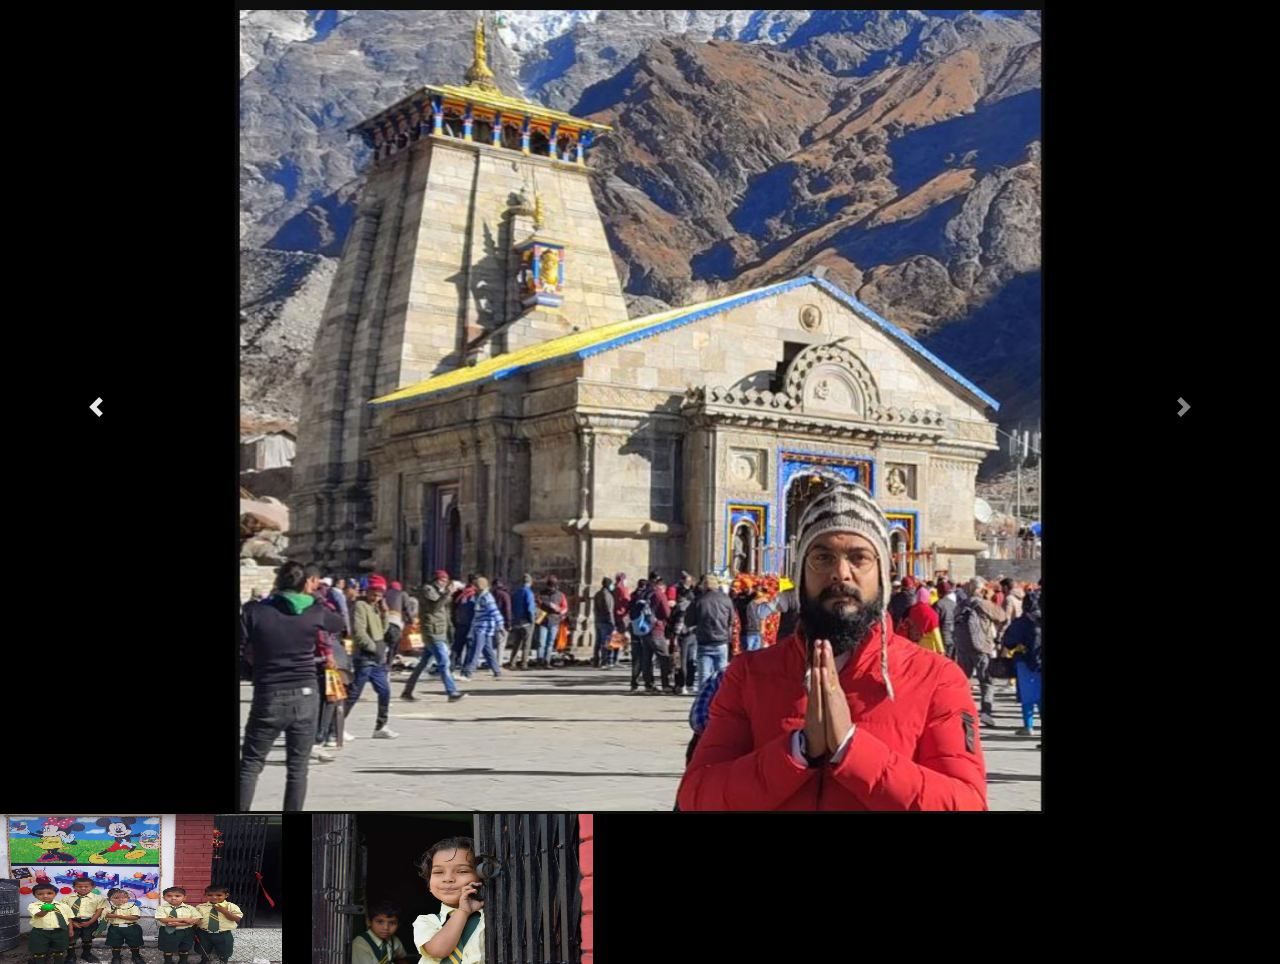
<file: pages/gallary.html>
<!DOCTYPE html>
<html>
    <head><title></title>
        <script src="../js/jquery.js"></script>
        <link rel="stylesheet" href="https://stackpath.bootstrapcdn.com/bootstrap/4.3.1/css/bootstrap.min.css" integrity="sha384-ggOyR0iXCbMQv3Xipma34MD+dH/1fQ784/j6cY/iJTQUOhcWr7x9JvoRxT2MZw1T" crossorigin="anonymous">
<script src="https://stackpath.bootstrapcdn.com/bootstrap/4.3.1/js/bootstrap.min.js" integrity="sha384-JjSmVgyd0p3pXB1rRibZUAYoIIy6OrQ6VrjIEaFf/nJGzIxFDsf4x0xIM+B07jRM" crossorigin="anonymous"></script>
       
    <script>
        function show(y)
        {

            a=document.getElementById("image");
            a.style.display="none";
           c=document.getElementsByClassName("carousel-item");
            c[y].className=c[y].className+" active";
        }
    </script>
    <style>
        .p1
            {
                display: inline;
                height: 150px;
                width:22%;
            }
            #image li
            {
                display: inline;
                padding-right: 2%;
                padding-top:10px;
               
               
            }
            #image 
            {
                margin: 0;
                padding: 0;
                width:100%;
            }
        .img{width: 90vh;}
        .contain{align-items: center;width:auto;margin: auto;text-align: center;}
        @media only screen and (max-width: 1024px)
        {
            .img{width:100%;height: auto;}
            .contain{width: 100%;vertical-align:middle;display:grid;height:90vh;text-align: center;}
        }
    </style>
    </head>
    <body style="background-color: black;">
        <div class="contain">
            <div class="carousel slide" id="slider" data-interval="0">
                <div class="carousel-inner">
                    <div class="carousel-item active "><img class="img" src="../images/vikas.jpeg"></div>
                    <div class="carousel-item"><img class="img"  src="../images/IMG-20210206-WA0001.jpg"></div>
                    <div class="carousel-item"><img  class="img" src="../images/IMG-20210206-WA0002.jpg"></div>
                </div>
                <a href="#slider" data-slide="prev" class="carousel-control-prev">
                    <span class="carousel-control-prev-icon"></span>
                </a>
                <a href="#slider" data-slide="next" class="carousel-control-next">
                    <span class="carousel-control-next-icon"></span>
                </a>
            </div>
        </div>
        

        <ul id="image">
            <li><a onclick="show(0)"><img  class="p1" src="../images/IMG-20210206-WA0001.jpg"  ></a></li>
            <li><a href="gic/IMG-20201216-WA0005.jpg"><img  class="p1" src="../images/IMG-20210206-WA0002.jpg"   ></a></li>
            


    </body>
</html>
</file>
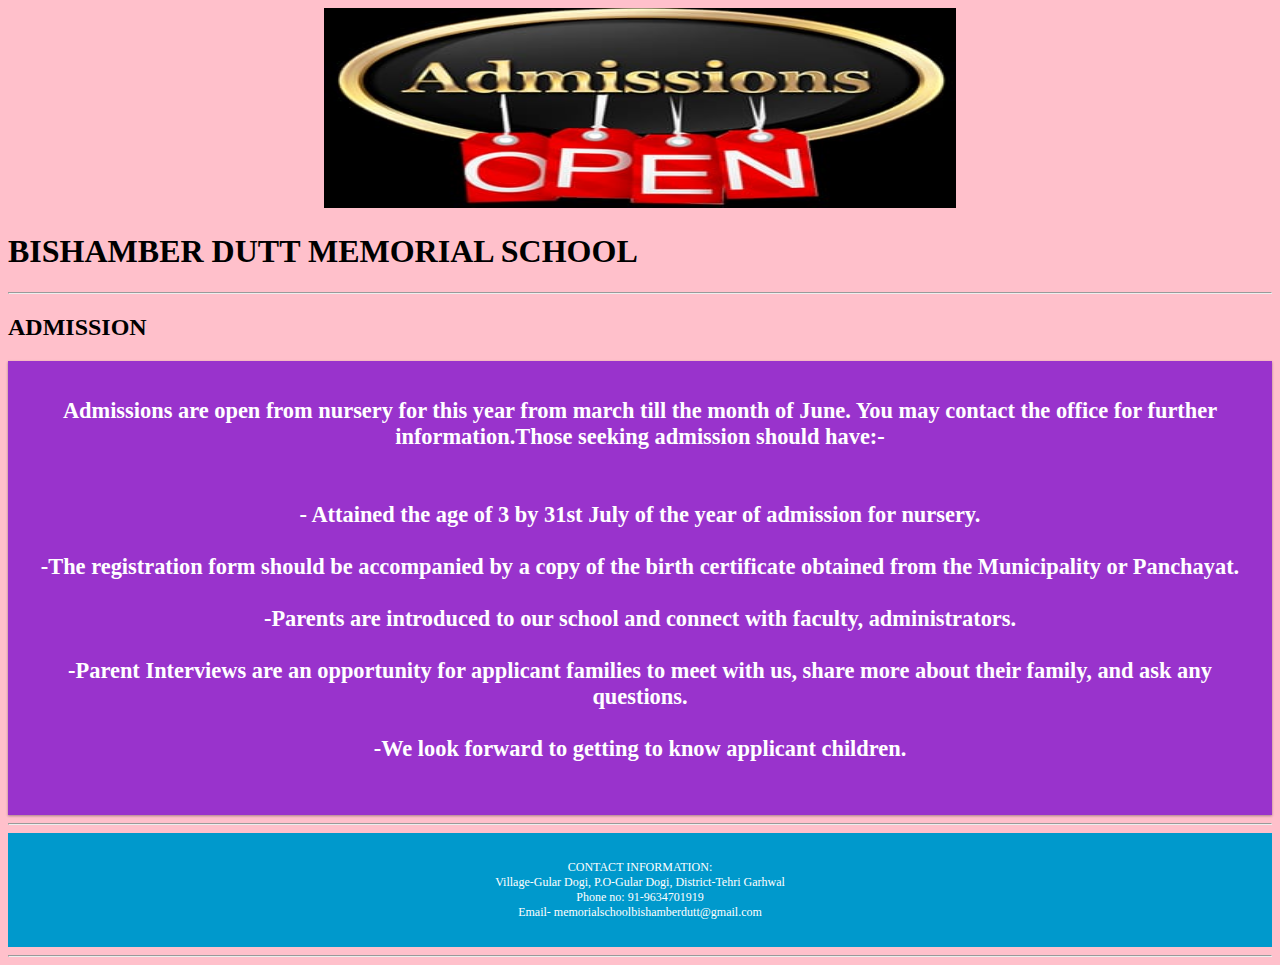
<file: pages/open.html>
<!doctype html>
<html>
<head>
<meta name="viewport" content="width=device-width, initial-scale=1.0">
<style>
.s1 {
  background-color: #9933cc;
  padding: 15px;
  color:  #ffffff;
  text-align: center;
  font-size: 14px;
  box-shadow: 0 1px 3px rgba(0,0,0,0.12), 0 1px 2px rgba(0,0,0,0.24);
}
.f1 {
  background-color: #0099cc;
  color: #ffffff;
  text-align: center;
  font-size: 12px;
  padding: 15px;
}

</style>
</head>

<title>ADMISSION</title>  
<body style="background-color:pink">
<center> <img src="../images/open.jpeg"width="50%" height="200"> </center>
<h1>BISHAMBER DUTT MEMORIAL SCHOOL</h1>
<hr>
 <h2>ADMISSION</h2>
  <div class="col-1 right">
    <div class="s1">
<p style="font-size:160%;"><b>Admissions are open from nursery for this year from march till the month of June. You may contact the office for further information.Those seeking admission should have:- <br><br><br>
- Attained the age of 3 by 31st July of the year of admission for nursery.<br><br>
-The registration form should be accompanied by a copy of the birth certificate obtained from the Municipality or Panchayat.<br><br>
-Parents are introduced to our school and connect with faculty, administrators.<br><br>
-Parent Interviews are an opportunity for applicant families to meet with us, share more about their family, and ask any questions.<br><br>
-We look forward to getting to know applicant children.</b></p><br>
</div>
</div>
<hr>
<div class="f1">
  <p>CONTACT INFORMATION:<br>
Village-Gular Dogi,
P.O-Gular Dogi,
District-Tehri Garhwal<br>

Phone no: 91-9634701919<br>

Email- memorialschoolbishamberdutt@gmail.com</p>
</div>
<hr>
</body>
</html>
</file>
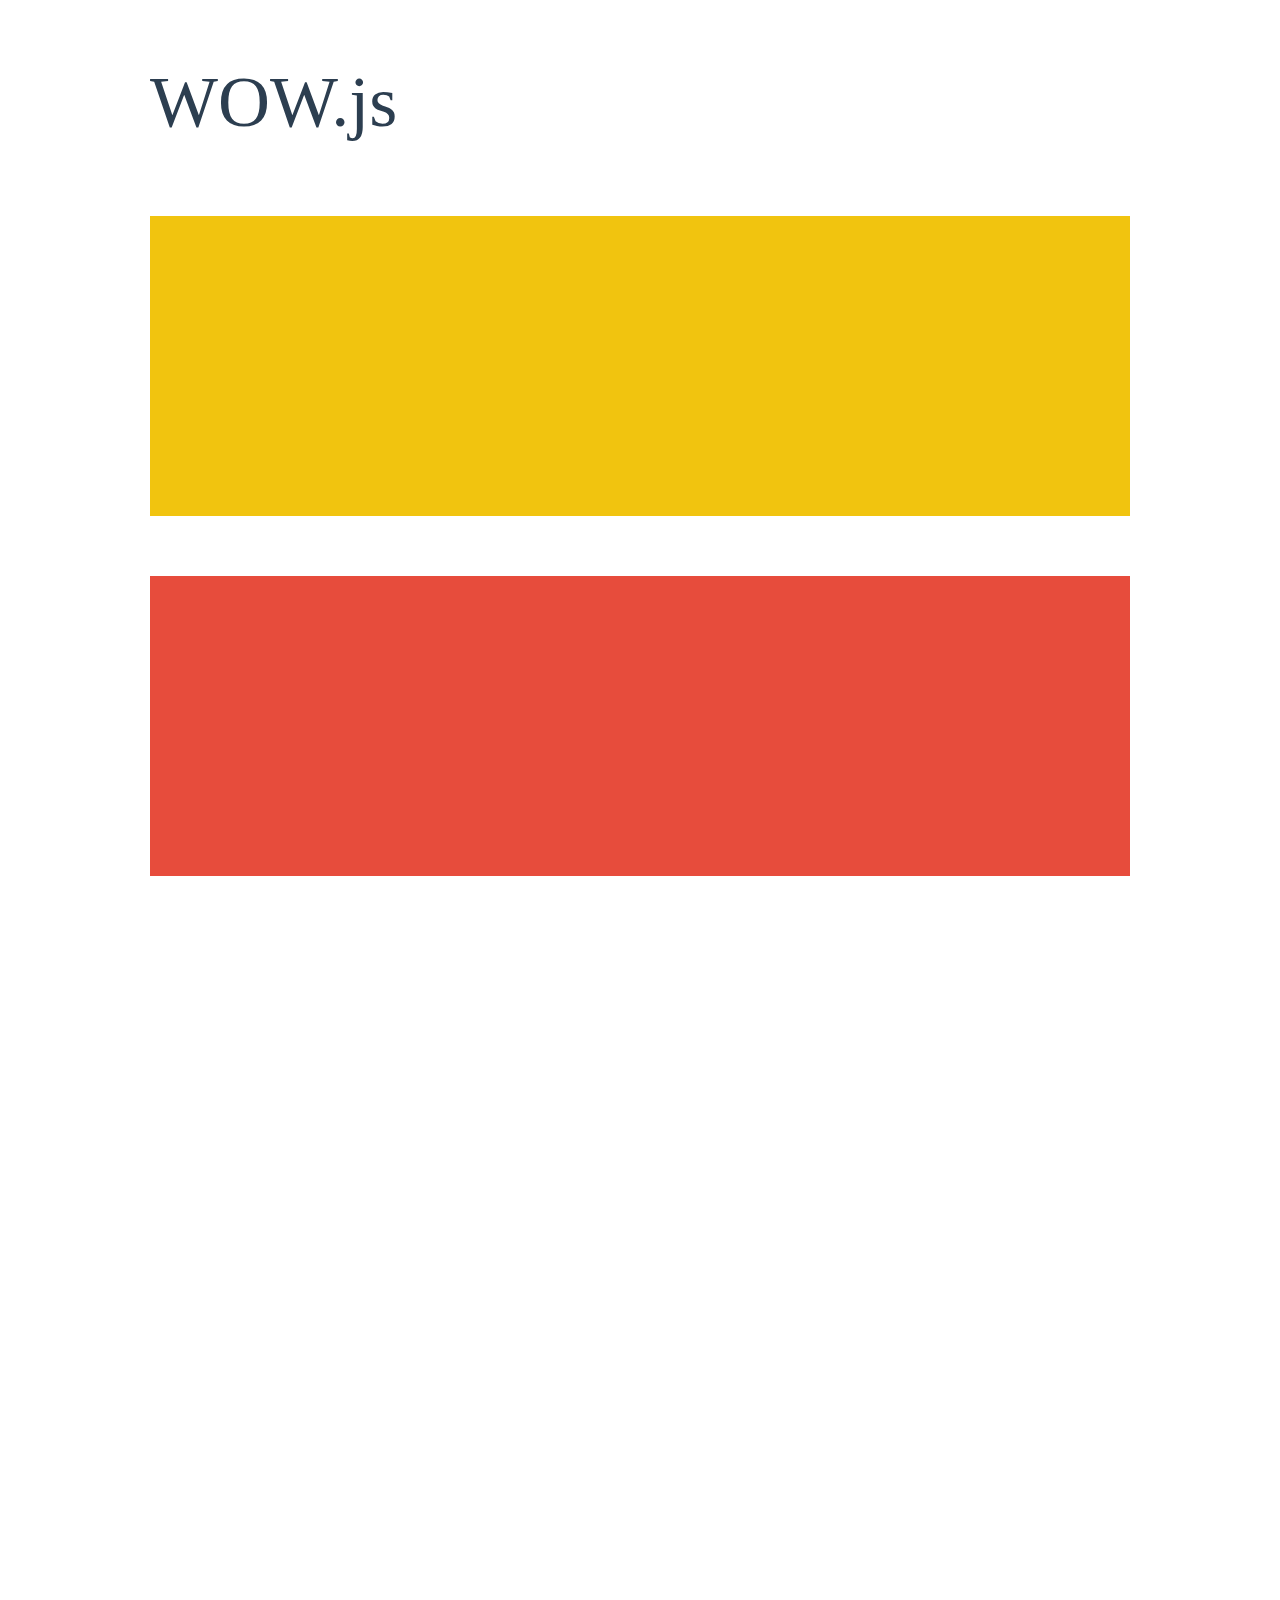
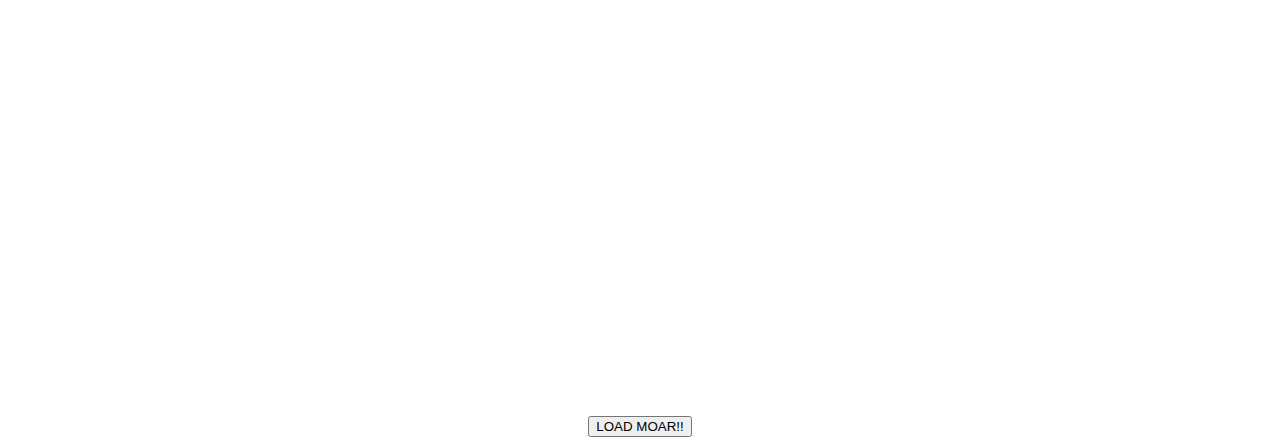
<file: WOW-master/demo.html>
<!doctype html>

<html lang="en">
<head>
  <meta charset="utf-8">
  <title>WOW</title>
  <link rel="stylesheet" href="css/libs/animate.css">
  <link rel="stylesheet" href="css/site.css">
  <style>
    .wow:first-child {
      visibility: hidden;
    }
  </style>
  <!--[if IE]>
    <script src="http://html5shiv.googlecode.com/svn/trunk/html5.js"></script>
  <![endif]-->
</head>

<body>
  <div id="container">
    <header>
      <h1>WOW.js</h1>
    </header>
    <div id="main">
      <section class="wow fadeInDown" style="background-color: #f1c40f;"></section>
      <section class="wow pulse" style="background-color: #e74c3c;" data-wow-iteration="infinite" data-wow-duration="1500ms"></section>
      <section class="section--purple wow slideInRight" data-wow-delay="2s"></section>
      <section class="section--blue wow bounceInLeft" data-wow-offset="300"></section>
      <section class="section--green wow slideInLeft" data-wow-duration="4s"></section>
      <button id="moar">LOAD MOAR!!</button>
    </div>
  </div>
  <script src="dist/wow.js"></script>
  <script>
    wow = new WOW(
      {
        animateClass: 'animated',
        offset:       100,
        callback:     function(box) {
          console.log("WOW: animating <" + box.tagName.toLowerCase() + ">")
        }
      }
    );
    wow.init();
    document.getElementById('moar').onclick = function() {
      var section = document.createElement('section');
      section.className = 'section--purple wow fadeInDown';
      this.parentNode.insertBefore(section, this);
    };
  </script>
</body>
</html>
</file>
<file: WOW-master/css/site.css>
h1 {
  font-size:     72px;
  line-height:   1.5;
  color: #2c3e50;
  font-weight:   100;
}

#container {
  width:  980px;
  margin: 0 auto;
}

section {
  height: 300px;
  margin: 60px 0;
}

.section--purple {
  background-color: #9b59b6;
}

.section--blue {
  background-color: #3498db;
}

.section--green {
  background-color: #2ecc71;
}

#main {
  text-align: center;
}

#more {
  margin: 20px auto 48px;
}
</file>
